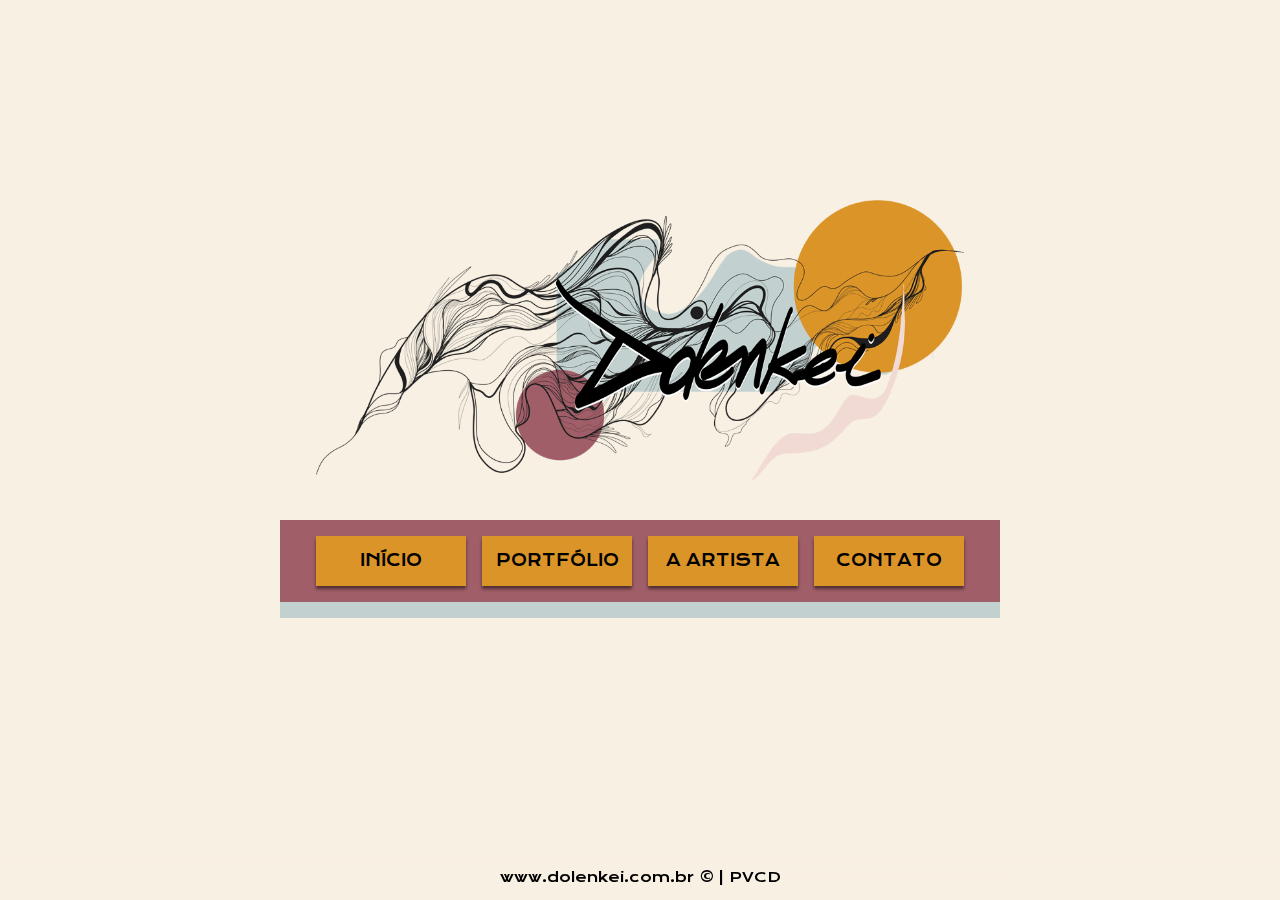
<file: index.html>
<!DOCTYPE html>
<html lang="pt-BR">
<head>
    <meta charset="UTF-8">
    <meta name="viewport" content="width=device-width, initial-scale=1.0">
    <title>Dolenkei</title>
    <link rel="stylesheet" href="./index.css">
    <link rel="icon" type="image/x-icon" href="./images/favicon.ico">
    <meta property="og:title" content="Dolenkei | www.dolenkei.com.br" />
    <meta property="og:description" content="Página da web e portfólio digital da artista Evellyn Dolenkei" />
    <meta property="og:image" content="https://dolenkei.vercel.app/images/meta.png" />
    <meta property="og:image:alt" content="Dolenkei - Arte abstrata colorida" />
    <meta name="description" content="Página web e portfólio digital da artista Evellyn Dolenkei.">
    <meta name="twitter:card" value="summary_large_image">
    <meta name="twitter:title" content="Dolenkei | www.dolenkei.com.br" />
    <meta name="twitter:description" content="Página web e portfólio digital da artista Evellyn Dolenkei." />
    <meta name="twitter:image" content="https://dolenkei.vercel.app/images/meta.png" />
</head>
<body>
    <div class="home">
        <a href="./index.html" title="Ir para a página inicial"><img class="mainImage" src="./images/cover.png"></a>
        <nav class="menu">
            <ul id="menuPages">
                <li><a href="./index.html" title="Página de início">Início</a></li>
                <li><a href="./portfolio.html" title="Página de portfólio">Portfólio</a></li>
                <li><a href="./artista.html" title="Página de perfil da artista">A Artista</a></li>
                <li><a href="./contato.html" title="Página de contato">Contato</a></li>
            </ul>
        </nav>
        <div class="menuEnd"></div>
    </div>
    <div class="errorWindow">
        <p>Essa página não pode ser visualizada nesse tamanho de tela.</p>
    </div>
    <footer>
        <div class="footer">
            <p class="credits"><a href="./index.html">www.dolenkei.com.br</a> &copy; | <a href="https://pvcd.com.br" title="Desenvolvido por PVCD - Clique para visitar o site" target="_blank">PVCD</a></p>
        </div>
    </footer>
</body>
</html>
</file>
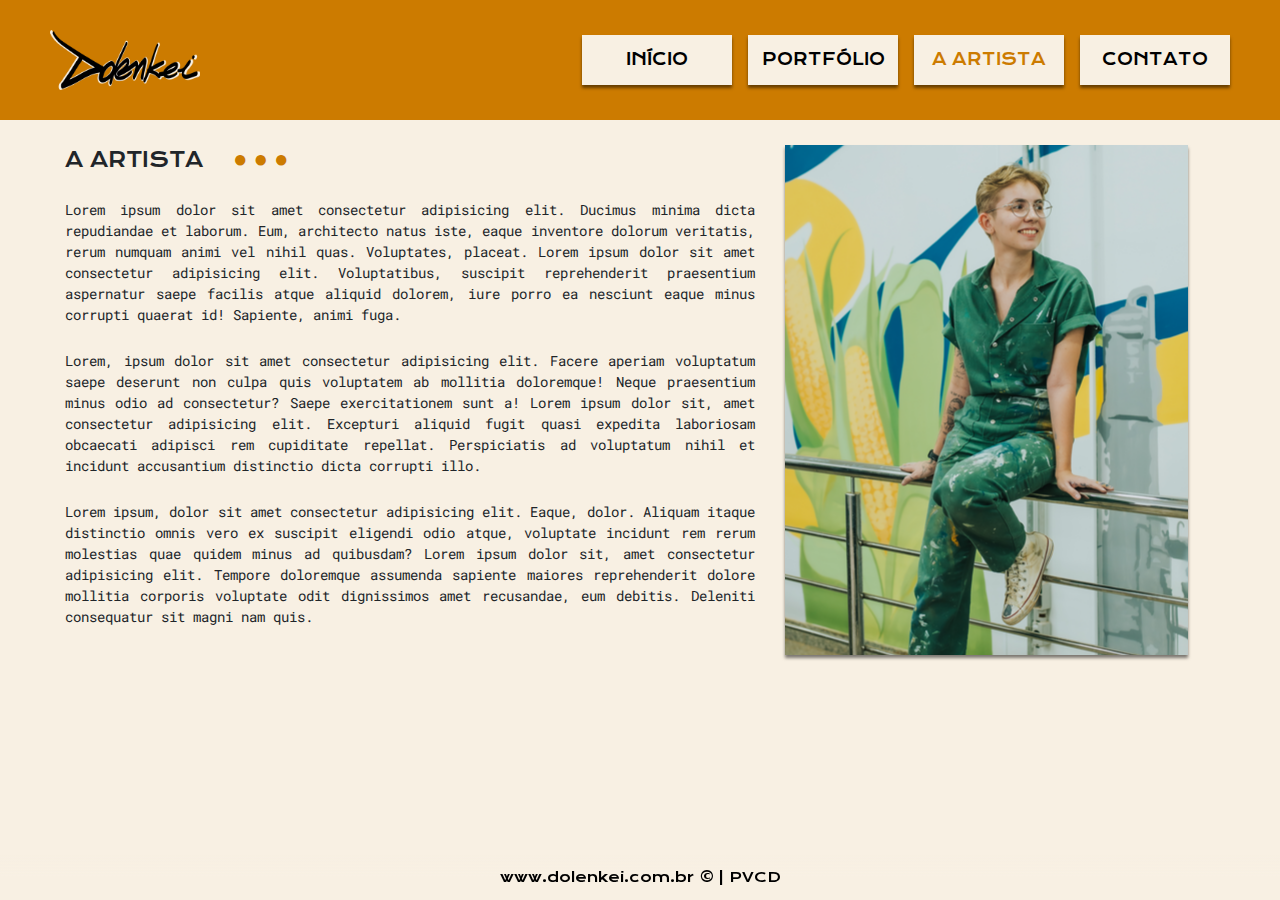
<file: artista.html>
<!DOCTYPE html>
<html lang="pt-BR">
<head>
    <meta charset="UTF-8">
    <meta name="viewport" content="width=device-width, initial-scale=1.0">
    <title>Dolenkei.com.br</title>
    <link rel="stylesheet" href="./artista.css">
    <link rel="icon" type="image/x-icon" href="./images/favicon.ico">
    <meta property="og:title" content="Dolenkei | www.dolenkei.com.br" />
    <meta property="og:description" content="Página da web e portfólio digital da artista Evellyn Dolenkei" />
    <meta property="og:image" content="https://dolenkei.vercel.app/images/meta.png" />
    <meta property="og:image:alt" content="Dolenkei - Arte abstrata colorida" />
    <meta name="description" content="Página web e portfólio digital da artista Evellyn Dolenkei.">
    <meta name="twitter:card" value="summary_large_image">
    <meta name="twitter:title" content="Dolenkei | www.dolenkei.com.br" />
    <meta name="twitter:description" content="Página web e portfólio digital da artista Evellyn Dolenkei." />
    <meta name="twitter:image" content="https://dolenkei.vercel.app/images/meta.png" />
</head>
<body>
    <header>
        <div class="header">
            <a href="./index.html" title="Ir para a página inicial"><img src="./images/logo.png"></a>
            <nav class="menu">
                <button id="menuButton">Menu</button>
                <ul id="menuPages">
                    <li><a href="./index.html" title="Página de início">Início</a></li>
                    <li><a href="./portfolio.html" title="Página de portfólio">Portfólio</a></li>
                    <li id="pageOpened"><a href="./artista.html" title="Página de perfil da artista">A Artista</a></li>
                    <li><a href="./contato.html" title="Página de contato">Contato</a></li>
                </ul>
            </nav>
        </div>
    </header>
    <main class="main">
        <div class="mainContent">
            <h1>A artista</h1>
            <p>Lorem ipsum dolor sit amet consectetur adipisicing elit. Ducimus minima dicta repudiandae et laborum. Eum, architecto natus iste, eaque inventore dolorum veritatis, rerum numquam animi vel nihil quas. Voluptates, placeat. Lorem ipsum dolor sit amet consectetur adipisicing elit. Voluptatibus, suscipit reprehenderit praesentium aspernatur saepe facilis atque aliquid dolorem, iure porro ea nesciunt eaque minus corrupti quaerat id! Sapiente, animi fuga.</p>
            <p>Lorem, ipsum dolor sit amet consectetur adipisicing elit. Facere aperiam voluptatum saepe deserunt non culpa quis voluptatem ab mollitia doloremque! Neque praesentium minus odio ad consectetur? Saepe exercitationem sunt a! Lorem ipsum dolor sit, amet consectetur adipisicing elit. Excepturi aliquid fugit quasi expedita laboriosam obcaecati adipisci rem cupiditate repellat. Perspiciatis ad voluptatum nihil et incidunt accusantium distinctio dicta corrupti illo.</p>
            <p>Lorem ipsum, dolor sit amet consectetur adipisicing elit. Eaque, dolor. Aliquam itaque distinctio omnis vero ex suscipit eligendi odio atque, voluptate incidunt rem rerum molestias quae quidem minus ad quibusdam? Lorem ipsum dolor sit, amet consectetur adipisicing elit. Tempore doloremque assumenda sapiente maiores reprehenderit dolore mollitia corporis voluptate odit dignissimos amet recusandae, eum debitis. Deleniti consequatur sit magni nam quis.</p>
            <div class="mainImageMobile"></div>
        </div>
        <div class="mainImage"></div>
        <div class="errorWindow">
            <p>Essa página não pode ser visualizada nesse tamanho de tela.</p>
        </div>
    </main>
    <footer>
        <div class="footer">
            <p class="credits"><a href="./index.html">www.dolenkei.com.br</a> &copy; | <a href="https://pvcd.com.br" title="Desenvolvido por PVCD - Clique para visitar o site" target="_blank">PVCD</a></p>
        </div>
    </footer>
    <script src="./js.js"></script>
</body>
</html>
</file>
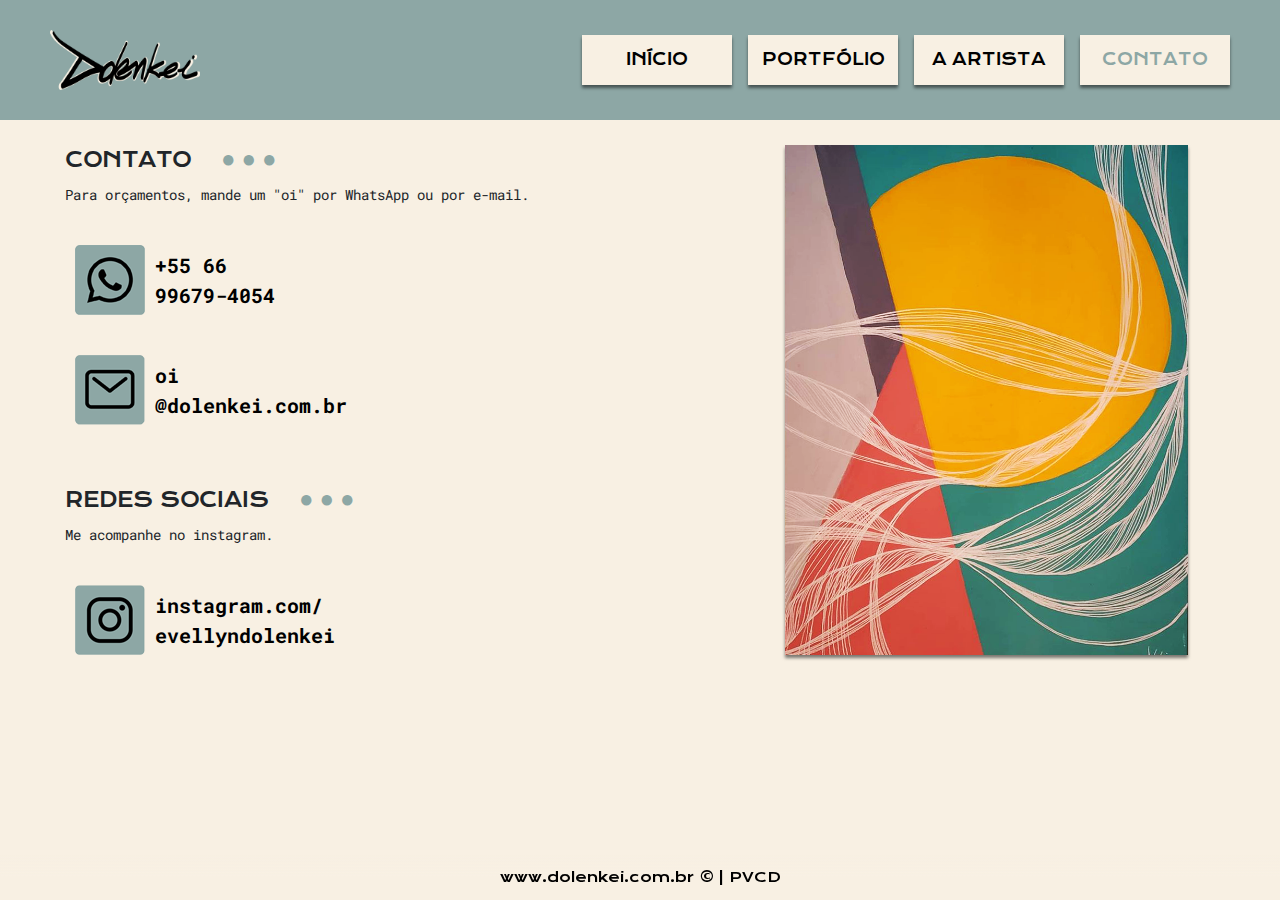
<file: contato.html>
<!DOCTYPE html>
<html lang="pt-BR">
<head>
    <meta charset="UTF-8">
    <meta name="viewport" content="width=device-width, initial-scale=1.0">
    <title>Dolenkei.com.br</title>
    <link rel="stylesheet" href="./contato.css">
    <link rel="icon" type="image/x-icon" href="./images/favicon.ico">
    <meta property="og:title" content="Dolenkei | www.dolenkei.com.br" />
    <meta property="og:description" content="Página da web e portfólio digital da artista Evellyn Dolenkei" />
    <meta property="og:image" content="https://dolenkei.vercel.app/images/meta.png" />
    <meta property="og:image:alt" content="Dolenkei - Arte abstrata colorida" />
    <meta name="description" content="Página web e portfólio digital da artista Evellyn Dolenkei.">
    <meta name="twitter:card" value="summary_large_image">
    <meta name="twitter:title" content="Dolenkei | www.dolenkei.com.br" />
    <meta name="twitter:description" content="Página web e portfólio digital da artista Evellyn Dolenkei." />
    <meta name="twitter:image" content="https://dolenkei.vercel.app/images/meta.png" />
</head>
<body>
    <header>
        <div class="header">
            <a href="./index.html" title="Ir para a página inicial"><img src="./images/logo.png"></a>
            <nav class="menu">
                <button id="menuButton">Menu</button>
                <ul id="menuPages">
                    <li><a href="./index.html" title="Página de início">Início</a></li>
                    <li><a href="./portfolio.html" title="Página de portfólio">Portfólio</a></li>
                    <li><a href="./artista.html" title="Página de perfil da artista">A Artista</a></li>
                    <li id="pageOpened"><a href="./contato.html" title="Página de contato">Contato</a></li>
                </ul>
            </nav>
        </div>
    </header>
    <main class="main">
        <div class="mainContent">
            <h1>Contato</h1>
            <p>Para orçamentos, mande um "oi" por WhatsApp ou por e-mail.</p>
            <span id="contactItem">
                <a href="https://api.whatsapp.com/send?phone=5566996794054&text=Ol%C3%A1%2C%20vim%20atrav%C3%A9s%20do%20seu%20site!%20%F0%9F%98%8A" target="_blank" title="Clique para enviar uma mensagem via WhatsApp.">
                    <img src="./images/whatsapp-icon.png">
                    <p>+55 66<br>99679-4054</p>
                </a>
            </span>
            <span id="contactItem" class="contactMail">
                <a href="mailto:oi@dolenkei.com.br" title="Clique para me mandar um e-mail.">
                    <img src="./images/mail-icon.png">
                    <p>oi<br>@dolenkei.com.br</p>
                </a>
            </span>
            <h1>Redes Sociais</h1>
            <p>Me acompanhe no instagram.</p>
            <span id="contactItem">
                <a href="https://www.instagram.com/evellyndolenkei/" target="_blank" title="Clique para me seguir no instagram.">
                    <img src="./images/instagram-icon.png">
                    <p>instagram.com/<br>evellyndolenkei</p>
                </a>
            </span>
            <div class="mainImageMobile"></div>
        </div>
        <div class="mainImage"></div>
        <div class="errorWindow">
            <p>Essa página não pode ser visualizada nesse tamanho de tela.</p>
        </div>
    </main>
    <footer>
        <div class="footer">
            <p class="credits"><a href="./index.html">www.dolenkei.com.br</a> &copy; | <a href="https://pvcd.com.br" title="Desenvolvido por PVCD - Clique para visitar o site" target="_blank">PVCD</a></p>
        </div>
    </footer>
    <script src="./js.js"></script>
</body>
</html>
</file>
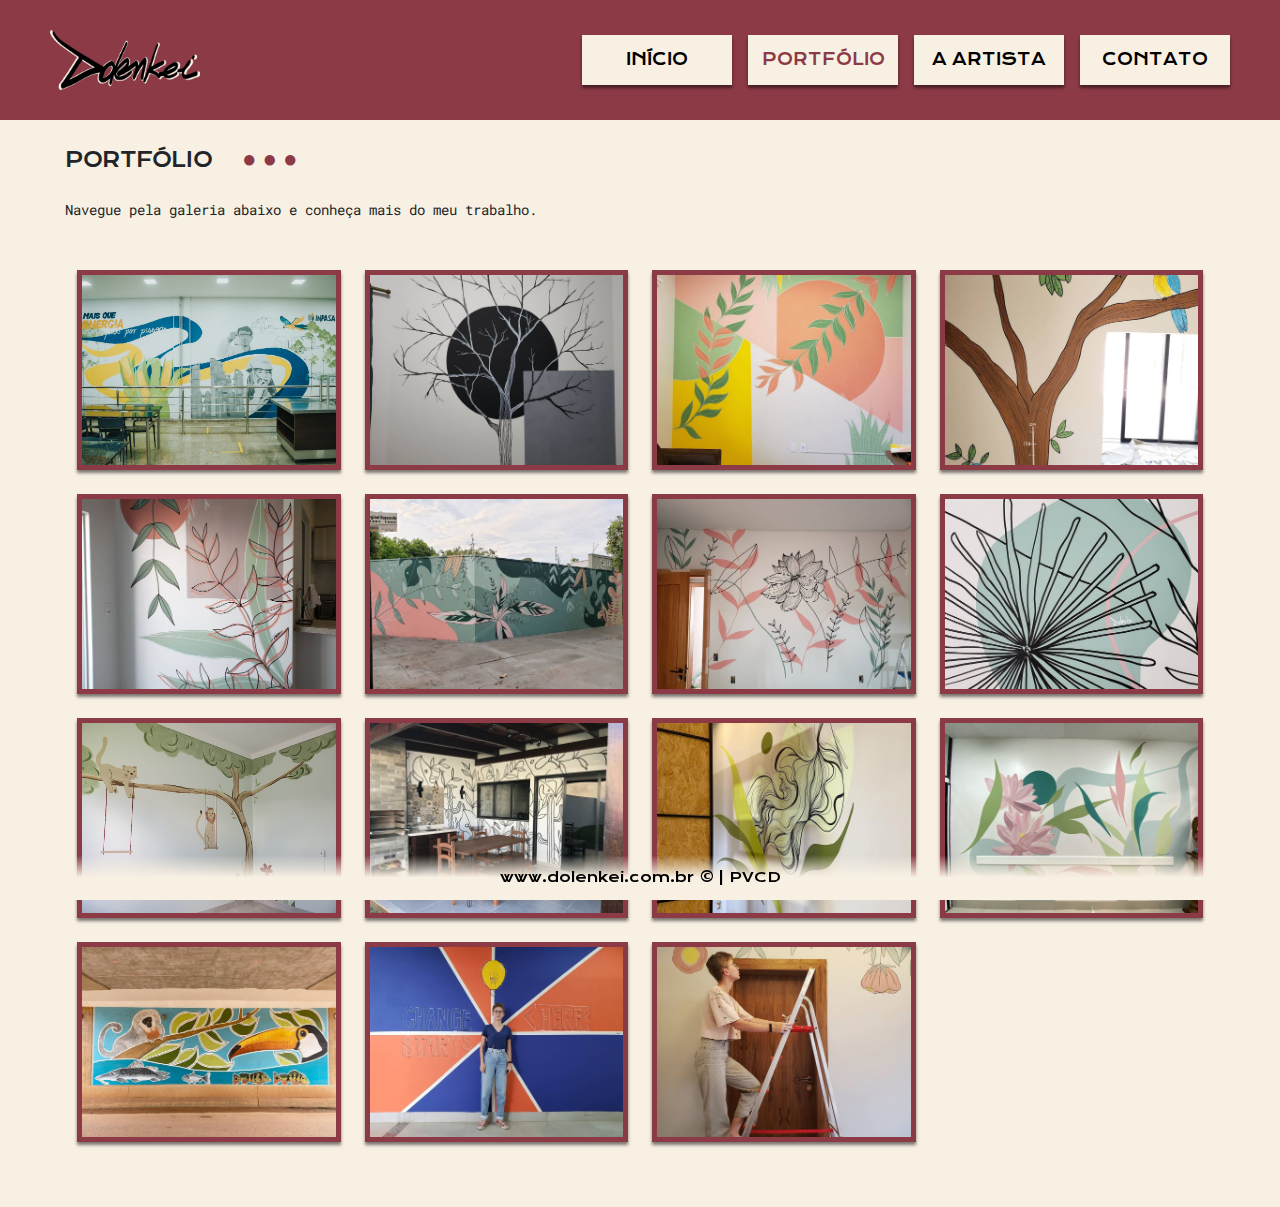
<file: portfolio.html>
<!DOCTYPE html>
<html lang="pt-BR">
<head>
    <meta charset="UTF-8">
    <meta name="viewport" content="width=device-width, initial-scale=1.0">
    <title>Dolenkei.com.br</title>
    <link href="https://cdn.jsdelivr.net/npm/bootstrap@5.3.2/dist/css/bootstrap.min.css" rel="stylesheet" integrity="sha384-T3c6CoIi6uLrA9TneNEoa7RxnatzjcDSCmG1MXxSR1GAsXEV/Dwwykc2MPK8M2HN" crossorigin="anonymous">
    <link rel="stylesheet" href="./portfolio.css">
    <link rel="icon" type="image/x-icon" href="./images/favicon.ico">
    <meta property="og:title" content="Dolenkei | www.dolenkei.com.br" />
    <meta property="og:description" content="Página da web e portfólio digital da artista Evellyn Dolenkei" />
    <meta property="og:image" content="https://dolenkei.vercel.app/images/meta.png" />
    <meta property="og:image:alt" content="Dolenkei - Arte abstrata colorida" />
    <meta name="description" content="Página web e portfólio digital da artista Evellyn Dolenkei.">
    <meta name="twitter:card" value="summary_large_image">
    <meta name="twitter:title" content="Dolenkei | www.dolenkei.com.br" />
    <meta name="twitter:description" content="Página web e portfólio digital da artista Evellyn Dolenkei." />
    <meta name="twitter:image" content="https://dolenkei.vercel.app/images/meta.png" />
</head>
<body>
    <header>
        <div class="header">
            <a href="./index.html" title="Ir para a página inicial"><img src="./images/logo.png"></a>
            <nav class="menu">
                <button id="menuButton">Menu</button>
                <ul id="menuPages">
                    <li><a href="./index.html" title="Página de início">Início</a></li>
                    <li id="pageOpened"><a href="./portfolio.html" title="Página de portfólio">Portfólio</a></li>
                    <li><a href="./artista.html" title="Página de perfil da artista">A Artista</a></li>
                    <li><a href="./contato.html" title="Página de contato">Contato</a></li>
                </ul>
            </nav>
        </div>
    </header>
    <main class="main">
        <div class="mainContent">
            <h1>Portfólio</h1>
            <p>Navegue pela galeria abaixo e conheça mais do meu trabalho.</p>
            

            <!-- Gallery Start -->
            <section class="gallery">
              <div class="container-fluid">
                <div class="row gy-4 gx-4 row-cols-1 row-cols-sm-2 row-cols-md-3 row-cols-lg-4">
                  <div class="col">
                    <a href="#modal01" data-bs-toggle="modal" data-bs-target="#modal01" title="Clique para visualizar em tela cheia"><img src="./portfolio/150.jpg" class="galleryItem"></a>
                  </div>
                  <div class="col">
                    <a href="#modal02" data-bs-toggle="modal" data-bs-target="#modal02" title="Clique para visualizar em tela cheia"><img src="./portfolio/20.jpg" class="galleryItem"></a>
                  </div>
                  <div class="col">
                    <a href="#modal03" data-bs-toggle="modal" data-bs-target="#modal03" title="Clique para visualizar em tela cheia"><img src="./portfolio/21.jpg" class="galleryItem"></a>
                  </div>
                  <div class="col">
                    <a href="#modal04" data-bs-toggle="modal" data-bs-target="#modal04" title="Clique para visualizar em tela cheia"><img src="./portfolio/22.jpg" class="galleryItem"></a>
                  </div>
                  <div class="col">
                    <a href="#modal05" data-bs-toggle="modal" data-bs-target="#modal05" title="Clique para visualizar em tela cheia"><img src="./portfolio/23.jpg" class="galleryItem"></a>
                  </div>
                  <div class="col">
                    <a href="#modal06" data-bs-toggle="modal" data-bs-target="#modal06" title="Clique para visualizar em tela cheia"><img src="./portfolio/24.jpg" class="galleryItem"></a>
                  </div>
                  <div class="col">
                    <a href="#modal07" data-bs-toggle="modal" data-bs-target="#modal07" title="Clique para visualizar em tela cheia"><img src="./portfolio/25.jpg" class="galleryItem"></a>
                  </div>
                  <div class="col">
                    <a href="#modal08" data-bs-toggle="modal" data-bs-target="#modal08" title="Clique para visualizar em tela cheia"><img src="./portfolio/26.jpg" class="galleryItem"></a>
                  </div>
                  <div class="col">
                    <a href="#modal09" data-bs-toggle="modal" data-bs-target="#modal09" title="Clique para visualizar em tela cheia"><img src="./portfolio/27.jpg" class="galleryItem"></a>
                  </div>
                  <div class="col">
                    <a href="#modal10" data-bs-toggle="modal" data-bs-target="#modal10" title="Clique para visualizar em tela cheia"><img src="./portfolio/28.jpg" class="galleryItem"></a>
                  </div>
                  <div class="col">
                    <a href="#modal11" data-bs-toggle="modal" data-bs-target="#modal11" title="Clique para visualizar em tela cheia"><img src="./portfolio/29.jpg" class="galleryItem"></a>
                  </div>
                  <div class="col">
                    <a href="#modal12" data-bs-toggle="modal" data-bs-target="#modal12" title="Clique para visualizar em tela cheia"><img src="./portfolio/30.jpg" class="galleryItem"></a>
                  </div>
                  <div class="col">
                    <a href="#modal13" data-bs-toggle="modal" data-bs-target="#modal13" title="Clique para visualizar em tela cheia"><img src="./portfolio/31.jpg" class="galleryItem"></a>
                  </div>
                  <div class="col">
                    <a href="#modal14" data-bs-toggle="modal" data-bs-target="#modal14" title="Clique para visualizar em tela cheia"><img src="./portfolio/32.jpg" class="galleryItem"></a>
                  </div>
                  <div class="col">
                    <a href="#modal15" data-bs-toggle="modal" data-bs-target="#modal15" title="Clique para visualizar em tela cheia"><img src="./portfolio/33.jpg" class="galleryItem"></a>
                  </div>
                </div>
              </div>
            </section>
            <!-- Gallery End-->

            <!-- Gallery Modals Start -->
            <div class="modal fade" id="modal01" data-bs-keyboard="false" tabindex="-1" aria-labelledby="staticBackdropLabel" aria-hidden="true">
              <div class="modal-dialog modal-xl">
                <div class="modal-content">
                  <div class="modal-header">
                    <h2 class="modal-title fs-5" id="staticBackdropLabel">Título da arte</h2>
                    <button type="button" class="btn-close" data-bs-dismiss="modal" aria-label="Close"></button>
                  </div>
                  <div class="modal-body">
                    <div id="carousel01" class="carousel slide" data-bs-ride="carousel" data-bs-interval="3000">
                      <div class="carousel-inner">
                        <div class="carousel-item active">
                          <img src="./portfolio/151.jpg" class="d-block w-100">
                          <div class="carousel-caption">
                            <p>Texto descritivo da arte - Cada imagem pode ter a própria descrição ou também pode deixar sem nenhuma.</p>
                          </div>
                        </div>
                        <div class="carousel-item">
                          <img src="./portfolio/152.jpg" class="d-block w-100">
                          <div class="carousel-caption">
                            <p>Texto descritivo da arte - Cada imagem pode ter a própria descrição ou também pode deixar sem nenhuma.</p>
                          </div>
                        </div>
                        <div class="carousel-item">
                          <img src="./portfolio/153.jpg" class="d-block w-100">
                          <div class="carousel-caption">
                            <p>Texto descritivo da arte - Cada imagem pode ter a própria descrição ou também pode deixar sem nenhuma.</p>
                          </div>
                        </div>
                      </div>
                      <button class="carousel-control-prev" type="button" data-bs-target="#carousel01" data-bs-slide="prev">
                        <span class="carousel-control-prev-icon" aria-hidden="true"></span>
                        <span class="visually-hidden">Previous</span>
                      </button>
                      <button class="carousel-control-next" type="button" data-bs-target="#carousel01" data-bs-slide="next">
                        <span class="carousel-control-next-icon" aria-hidden="true"></span>
                        <span class="visually-hidden">Next</span>
                      </button>
                    </div>
                  </div>
                </div>
              </div>
            </div>

            <div class="modal fade" id="modal02" data-bs-keyboard="false" tabindex="-1" aria-labelledby="staticBackdropLabel" aria-hidden="true">
              <div class="modal-dialog modal-xl">
                <div class="modal-content">
                  <div class="modal-header">
                    <h2 class="modal-title fs-5" id="staticBackdropLabel">Título da arte</h2>
                    <button type="button" class="btn-close" data-bs-dismiss="modal" aria-label="Close"></button>
                  </div>
                  <div class="modal-body">
                    <div id="carousel02" class="carousel slide" data-bs-ride="carousel" data-bs-interval="3000">
                      <div class="carousel-inner">
                        <div class="carousel-item active">
                          <img src="./portfolio/104.jpg" class="d-block w-100">
                          <div class="carousel-caption">
                            <p>Texto descritivo da arte - Cada imagem pode ter a própria descrição ou também pode deixar sem nenhuma.</p>
                          </div>
                        </div>
                        <div class="carousel-item">
                          <img src="./portfolio/105.jpg" class="d-block w-100">
                          <div class="carousel-caption">
                            <p>Texto descritivo da arte - Cada imagem pode ter a própria descrição ou também pode deixar sem nenhuma.</p>
                          </div>
                        </div>
                        <div class="carousel-item">
                          <img src="./portfolio/106.jpg" class="d-block w-100">
                          <div class="carousel-caption">
                            <p>Texto descritivo da arte - Cada imagem pode ter a própria descrição ou também pode deixar sem nenhuma.</p>
                          </div>
                        </div>
                      </div>
                      <button class="carousel-control-prev" type="button" data-bs-target="#carousel02" data-bs-slide="prev">
                        <span class="carousel-control-prev-icon" aria-hidden="true"></span>
                        <span class="visually-hidden">Previous</span>
                      </button>
                      <button class="carousel-control-next" type="button" data-bs-target="#carousel02" data-bs-slide="next">
                        <span class="carousel-control-next-icon" aria-hidden="true"></span>
                        <span class="visually-hidden">Next</span>
                      </button>
                    </div>
                  </div>
                </div>
              </div>
            </div>

            <div class="modal fade" id="modal03" data-bs-keyboard="false" tabindex="-1" aria-labelledby="staticBackdropLabel" aria-hidden="true">
              <div class="modal-dialog modal-xl">
                <div class="modal-content">
                  <div class="modal-header">
                    <h2 class="modal-title fs-5" id="staticBackdropLabel">Título da arte</h2>
                    <button type="button" class="btn-close" data-bs-dismiss="modal" aria-label="Close"></button>
                  </div>
                  <div class="modal-body">
                    <div id="carousel03" class="carousel slide" data-bs-ride="carousel" data-bs-interval="3000">
                      <div class="carousel-inner">
                        <div class="carousel-item active">
                          <img src="./portfolio/107.jpg" class="d-block w-100">
                          <div class="carousel-caption">
                            <p>Texto descritivo da arte - Cada imagem pode ter a própria descrição ou também pode deixar sem nenhuma.</p>
                          </div>
                        </div>
                        <div class="carousel-item">
                          <img src="./portfolio/108.jpg" class="d-block w-100">
                          <div class="carousel-caption">
                            <p>Texto descritivo da arte - Cada imagem pode ter a própria descrição ou também pode deixar sem nenhuma.</p>
                          </div>
                        </div>
                        <div class="carousel-item">
                          <img src="./portfolio/109.jpg" class="d-block w-100">
                          <div class="carousel-caption">
                            <p>Texto descritivo da arte - Cada imagem pode ter a própria descrição ou também pode deixar sem nenhuma.</p>
                          </div>
                        </div>
                      </div>
                      <button class="carousel-control-prev" type="button" data-bs-target="#carousel03" data-bs-slide="prev">
                        <span class="carousel-control-prev-icon" aria-hidden="true"></span>
                        <span class="visually-hidden">Previous</span>
                      </button>
                      <button class="carousel-control-next" type="button" data-bs-target="#carousel03" data-bs-slide="next">
                        <span class="carousel-control-next-icon" aria-hidden="true"></span>
                        <span class="visually-hidden">Next</span>
                      </button>
                    </div>
                  </div>
                </div>
              </div>
            </div>

            <div class="modal fade" id="modal04" data-bs-keyboard="false" tabindex="-1" aria-labelledby="staticBackdropLabel" aria-hidden="true">
              <div class="modal-dialog modal-xl">
                <div class="modal-content">
                  <div class="modal-header">
                    <h2 class="modal-title fs-5" id="staticBackdropLabel">Título da arte</h2>
                    <button type="button" class="btn-close" data-bs-dismiss="modal" aria-label="Close"></button>
                  </div>
                  <div class="modal-body">
                    <div id="carousel04" class="carousel slide" data-bs-ride="carousel" data-bs-interval="3000">
                      <div class="carousel-inner">
                        <div class="carousel-item active">
                          <img src="./portfolio/110.jpg" class="d-block w-100">
                          <div class="carousel-caption">
                            <p>Texto descritivo da arte - Cada imagem pode ter a própria descrição ou também pode deixar sem nenhuma.</p>
                          </div>
                        </div>
                        <div class="carousel-item">
                          <img src="./portfolio/111.jpg" class="d-block w-100">
                          <div class="carousel-caption">
                            <p>Texto descritivo da arte - Cada imagem pode ter a própria descrição ou também pode deixar sem nenhuma.</p>
                          </div>
                        </div>
                        <div class="carousel-item">
                          <img src="./portfolio/112.jpg" class="d-block w-100">
                          <div class="carousel-caption">
                            <p>Texto descritivo da arte - Cada imagem pode ter a própria descrição ou também pode deixar sem nenhuma.</p>
                          </div>
                        </div>
                      </div>
                      <button class="carousel-control-prev" type="button" data-bs-target="#carousel04" data-bs-slide="prev">
                        <span class="carousel-control-prev-icon" aria-hidden="true"></span>
                        <span class="visually-hidden">Previous</span>
                      </button>
                      <button class="carousel-control-next" type="button" data-bs-target="#carousel04" data-bs-slide="next">
                        <span class="carousel-control-next-icon" aria-hidden="true"></span>
                        <span class="visually-hidden">Next</span>
                      </button>
                    </div>
                  </div>
                </div>
              </div>
            </div>

            <div class="modal fade" id="modal05" data-bs-keyboard="false" tabindex="-1" aria-labelledby="staticBackdropLabel" aria-hidden="true">
              <div class="modal-dialog modal-xl">
                <div class="modal-content">
                  <div class="modal-header">
                    <h2 class="modal-title fs-5" id="staticBackdropLabel">Título da arte</h2>
                    <button type="button" class="btn-close" data-bs-dismiss="modal" aria-label="Close"></button>
                  </div>
                  <div class="modal-body">
                    <div id="carousel05" class="carousel slide" data-bs-ride="carousel" data-bs-interval="3000">
                      <div class="carousel-inner">
                        <div class="carousel-item active">
                          <img src="./portfolio/113.jpg" class="d-block w-100">
                          <div class="carousel-caption">
                            <p>Texto descritivo da arte - Cada imagem pode ter a própria descrição ou também pode deixar sem nenhuma.</p>
                          </div>
                        </div>
                        <div class="carousel-item">
                          <img src="./portfolio/114.jpg" class="d-block w-100">
                          <div class="carousel-caption">
                            <p>Texto descritivo da arte - Cada imagem pode ter a própria descrição ou também pode deixar sem nenhuma.</p>
                          </div>
                        </div>
                        <div class="carousel-item">
                          <img src="./portfolio/115.jpg" class="d-block w-100">
                          <div class="carousel-caption">
                            <p>Texto descritivo da arte - Cada imagem pode ter a própria descrição ou também pode deixar sem nenhuma.</p>
                          </div>
                        </div>
                      </div>
                      <button class="carousel-control-prev" type="button" data-bs-target="#carousel05" data-bs-slide="prev">
                        <span class="carousel-control-prev-icon" aria-hidden="true"></span>
                        <span class="visually-hidden">Previous</span>
                      </button>
                      <button class="carousel-control-next" type="button" data-bs-target="#carousel05" data-bs-slide="next">
                        <span class="carousel-control-next-icon" aria-hidden="true"></span>
                        <span class="visually-hidden">Next</span>
                      </button>
                    </div>
                  </div>
                </div>
              </div>
            </div>

            <div class="modal fade" id="modal06" data-bs-keyboard="false" tabindex="-1" aria-labelledby="staticBackdropLabel" aria-hidden="true">
              <div class="modal-dialog modal-xl">
                <div class="modal-content">
                  <div class="modal-header">
                    <h2 class="modal-title fs-5" id="staticBackdropLabel">Título da arte</h2>
                    <button type="button" class="btn-close" data-bs-dismiss="modal" aria-label="Close"></button>
                  </div>
                  <div class="modal-body">
                    <div id="carousel06" class="carousel slide" data-bs-ride="carousel" data-bs-interval="3000">
                      <div class="carousel-inner">
                        <div class="carousel-item active">
                          <img src="./portfolio/116.jpg" class="d-block w-100">
                          <div class="carousel-caption">
                            <p>Texto descritivo da arte - Cada imagem pode ter a própria descrição ou também pode deixar sem nenhuma.</p>
                          </div>
                        </div>
                        <div class="carousel-item">
                          <img src="./portfolio/117.jpg" class="d-block w-100">
                          <div class="carousel-caption">
                            <p>Texto descritivo da arte - Cada imagem pode ter a própria descrição ou também pode deixar sem nenhuma.</p>
                          </div>
                        </div>
                        <div class="carousel-item">
                          <img src="./portfolio/118.jpg" class="d-block w-100">
                          <div class="carousel-caption">
                            <p>Texto descritivo da arte - Cada imagem pode ter a própria descrição ou também pode deixar sem nenhuma.</p>
                          </div>
                        </div>
                      </div>
                      <button class="carousel-control-prev" type="button" data-bs-target="#carousel06" data-bs-slide="prev">
                        <span class="carousel-control-prev-icon" aria-hidden="true"></span>
                        <span class="visually-hidden">Previous</span>
                      </button>
                      <button class="carousel-control-next" type="button" data-bs-target="#carousel06" data-bs-slide="next">
                        <span class="carousel-control-next-icon" aria-hidden="true"></span>
                        <span class="visually-hidden">Next</span>
                      </button>
                    </div>
                  </div>
                </div>
              </div>
            </div>

            <div class="modal fade" id="modal07" data-bs-keyboard="false" tabindex="-1" aria-labelledby="staticBackdropLabel" aria-hidden="true">
              <div class="modal-dialog modal-xl">
                <div class="modal-content">
                  <div class="modal-header">
                    <h2 class="modal-title fs-5" id="staticBackdropLabel">Título da arte</h2>
                    <button type="button" class="btn-close" data-bs-dismiss="modal" aria-label="Close"></button>
                  </div>
                  <div class="modal-body">
                    <div id="carousel07" class="carousel slide" data-bs-ride="carousel" data-bs-interval="3000">
                      <div class="carousel-inner">
                        <div class="carousel-item active">
                          <img src="./portfolio/119.jpg" class="d-block w-100">
                          <div class="carousel-caption">
                            <p>Texto descritivo da arte - Cada imagem pode ter a própria descrição ou também pode deixar sem nenhuma.</p>
                          </div>
                        </div>
                        <div class="carousel-item">
                          <img src="./portfolio/120.jpg" class="d-block w-100">
                          <div class="carousel-caption">
                            <p>Texto descritivo da arte - Cada imagem pode ter a própria descrição ou também pode deixar sem nenhuma.</p>
                          </div>
                        </div>
                        <div class="carousel-item">
                          <img src="./portfolio/121.jpg" class="d-block w-100">
                          <div class="carousel-caption">
                            <p>Texto descritivo da arte - Cada imagem pode ter a própria descrição ou também pode deixar sem nenhuma.</p>
                          </div>
                        </div>
                      </div>
                      <button class="carousel-control-prev" type="button" data-bs-target="#carousel07" data-bs-slide="prev">
                        <span class="carousel-control-prev-icon" aria-hidden="true"></span>
                        <span class="visually-hidden">Previous</span>
                      </button>
                      <button class="carousel-control-next" type="button" data-bs-target="#carousel07" data-bs-slide="next">
                        <span class="carousel-control-next-icon" aria-hidden="true"></span>
                        <span class="visually-hidden">Next</span>
                      </button>
                    </div>
                  </div>
                </div>
              </div>
            </div>

            <div class="modal fade" id="modal08" data-bs-keyboard="false" tabindex="-1" aria-labelledby="staticBackdropLabel" aria-hidden="true">
              <div class="modal-dialog modal-xl">
                <div class="modal-content">
                  <div class="modal-header">
                    <h2 class="modal-title fs-5" id="staticBackdropLabel">Título da arte</h2>
                    <button type="button" class="btn-close" data-bs-dismiss="modal" aria-label="Close"></button>
                  </div>
                  <div class="modal-body">
                    <div id="carousel08" class="carousel slide" data-bs-ride="carousel" data-bs-interval="3000">
                      <div class="carousel-inner">
                        <div class="carousel-item active">
                          <img src="./portfolio/122.jpg" class="d-block w-100">
                          <div class="carousel-caption">
                            <p>Texto descritivo da arte - Cada imagem pode ter a própria descrição ou também pode deixar sem nenhuma.</p>
                          </div>
                        </div>
                        <div class="carousel-item">
                          <img src="./portfolio/123.jpg" class="d-block w-100">
                          <div class="carousel-caption">
                            <p>Texto descritivo da arte - Cada imagem pode ter a própria descrição ou também pode deixar sem nenhuma.</p>
                          </div>
                        </div>
                        <div class="carousel-item">
                          <img src="./portfolio/124.jpg" class="d-block w-100">
                          <div class="carousel-caption">
                            <p>Texto descritivo da arte - Cada imagem pode ter a própria descrição ou também pode deixar sem nenhuma.</p>
                          </div>
                        </div>
                      </div>
                      <button class="carousel-control-prev" type="button" data-bs-target="#carousel08" data-bs-slide="prev">
                        <span class="carousel-control-prev-icon" aria-hidden="true"></span>
                        <span class="visually-hidden">Previous</span>
                      </button>
                      <button class="carousel-control-next" type="button" data-bs-target="#carousel08" data-bs-slide="next">
                        <span class="carousel-control-next-icon" aria-hidden="true"></span>
                        <span class="visually-hidden">Next</span>
                      </button>
                    </div>
                  </div>
                </div>
              </div>
            </div>

            <div class="modal fade" id="modal09" data-bs-keyboard="false" tabindex="-1" aria-labelledby="staticBackdropLabel" aria-hidden="true">
              <div class="modal-dialog modal-xl">
                <div class="modal-content">
                  <div class="modal-header">
                    <h2 class="modal-title fs-5" id="staticBackdropLabel">Título da arte</h2>
                    <button type="button" class="btn-close" data-bs-dismiss="modal" aria-label="Close"></button>
                  </div>
                  <div class="modal-body">
                    <div id="carousel09" class="carousel slide" data-bs-ride="carousel" data-bs-interval="3000">
                      <div class="carousel-inner">
                        <div class="carousel-item active">
                          <img src="./portfolio/125.jpg" class="d-block w-100">
                          <div class="carousel-caption">
                            <p>Texto descritivo da arte - Cada imagem pode ter a própria descrição ou também pode deixar sem nenhuma.</p>
                          </div>
                        </div>
                        <div class="carousel-item">
                          <img src="./portfolio/126.jpg" class="d-block w-100">
                          <div class="carousel-caption">
                            <p>Texto descritivo da arte - Cada imagem pode ter a própria descrição ou também pode deixar sem nenhuma.</p>
                          </div>
                        </div>
                        <div class="carousel-item">
                          <img src="./portfolio/127.jpg" class="d-block w-100">
                          <div class="carousel-caption">
                            <p>Texto descritivo da arte - Cada imagem pode ter a própria descrição ou também pode deixar sem nenhuma.</p>
                          </div>
                        </div>
                      </div>
                      <button class="carousel-control-prev" type="button" data-bs-target="#carousel09" data-bs-slide="prev">
                        <span class="carousel-control-prev-icon" aria-hidden="true"></span>
                        <span class="visually-hidden">Previous</span>
                      </button>
                      <button class="carousel-control-next" type="button" data-bs-target="#carousel09" data-bs-slide="next">
                        <span class="carousel-control-next-icon" aria-hidden="true"></span>
                        <span class="visually-hidden">Next</span>
                      </button>
                    </div>
                  </div>
                </div>
              </div>
            </div>

            <div class="modal fade" id="modal10" data-bs-keyboard="false" tabindex="-1" aria-labelledby="staticBackdropLabel" aria-hidden="true">
              <div class="modal-dialog modal-xl">
                <div class="modal-content">
                  <div class="modal-header">
                    <h2 class="modal-title fs-5" id="staticBackdropLabel">Título da arte</h2>
                    <button type="button" class="btn-close" data-bs-dismiss="modal" aria-label="Close"></button>
                  </div>
                  <div class="modal-body">
                    <div id="carousel10" class="carousel slide" data-bs-ride="carousel" data-bs-interval="3000">
                      <div class="carousel-inner">
                        <div class="carousel-item active">
                          <img src="./portfolio/128.jpg" class="d-block w-100">
                          <div class="carousel-caption">
                            <p>Texto descritivo da arte - Cada imagem pode ter a própria descrição ou também pode deixar sem nenhuma.</p>
                          </div>
                        </div>
                        <div class="carousel-item">
                          <img src="./portfolio/129.jpg" class="d-block w-100">
                          <div class="carousel-caption">
                            <p>Texto descritivo da arte - Cada imagem pode ter a própria descrição ou também pode deixar sem nenhuma.</p>
                          </div>
                        </div>
                        <div class="carousel-item">
                          <img src="./portfolio/130.jpg" class="d-block w-100">
                          <div class="carousel-caption">
                            <p>Texto descritivo da arte - Cada imagem pode ter a própria descrição ou também pode deixar sem nenhuma.</p>
                          </div>
                        </div>
                      </div>
                      <button class="carousel-control-prev" type="button" data-bs-target="#carousel10" data-bs-slide="prev">
                        <span class="carousel-control-prev-icon" aria-hidden="true"></span>
                        <span class="visually-hidden">Previous</span>
                      </button>
                      <button class="carousel-control-next" type="button" data-bs-target="#carousel10" data-bs-slide="next">
                        <span class="carousel-control-next-icon" aria-hidden="true"></span>
                        <span class="visually-hidden">Next</span>
                      </button>
                    </div>
                  </div>
                </div>
              </div>
            </div>

            <div class="modal fade" id="modal11" data-bs-keyboard="false" tabindex="-1" aria-labelledby="staticBackdropLabel" aria-hidden="true">
              <div class="modal-dialog modal-xl">
                <div class="modal-content">
                  <div class="modal-header">
                    <h2 class="modal-title fs-5" id="staticBackdropLabel">Título da arte</h2>
                    <button type="button" class="btn-close" data-bs-dismiss="modal" aria-label="Close"></button>
                  </div>
                  <div class="modal-body">
                    <div id="carousel11" class="carousel slide" data-bs-ride="carousel" data-bs-interval="3000">
                      <div class="carousel-inner">
                        <div class="carousel-item active">
                          <img src="./portfolio/131.jpg" class="d-block w-100">
                          <div class="carousel-caption">
                            <p>Texto descritivo da arte - Cada imagem pode ter a própria descrição ou também pode deixar sem nenhuma.</p>
                          </div>
                        </div>
                        <div class="carousel-item">
                          <img src="./portfolio/132.jpg" class="d-block w-100">
                          <div class="carousel-caption">
                            <p>Texto descritivo da arte - Cada imagem pode ter a própria descrição ou também pode deixar sem nenhuma.</p>
                          </div>
                        </div>
                        <div class="carousel-item">
                          <img src="./portfolio/133.jpg" class="d-block w-100">
                          <div class="carousel-caption">
                            <p>Texto descritivo da arte - Cada imagem pode ter a própria descrição ou também pode deixar sem nenhuma.</p>
                          </div>
                        </div>
                      </div>
                      <button class="carousel-control-prev" type="button" data-bs-target="#carousel11" data-bs-slide="prev">
                        <span class="carousel-control-prev-icon" aria-hidden="true"></span>
                        <span class="visually-hidden">Previous</span>
                      </button>
                      <button class="carousel-control-next" type="button" data-bs-target="#carousel11" data-bs-slide="next">
                        <span class="carousel-control-next-icon" aria-hidden="true"></span>
                        <span class="visually-hidden">Next</span>
                      </button>
                    </div>
                  </div>
                </div>
              </div>
            </div>

            <div class="modal fade" id="modal12" data-bs-keyboard="false" tabindex="-1" aria-labelledby="staticBackdropLabel" aria-hidden="true">
              <div class="modal-dialog modal-xl">
                <div class="modal-content">
                  <div class="modal-header">
                    <h2 class="modal-title fs-5" id="staticBackdropLabel">Título da arte</h2>
                    <button type="button" class="btn-close" data-bs-dismiss="modal" aria-label="Close"></button>
                  </div>
                  <div class="modal-body">
                    <div id="carousel12" class="carousel slide" data-bs-ride="carousel" data-bs-interval="3000">
                      <div class="carousel-inner">
                        <div class="carousel-item active">
                          <img src="./portfolio/134.jpg" class="d-block w-100">
                          <div class="carousel-caption">
                            <p>Texto descritivo da arte - Cada imagem pode ter a própria descrição ou também pode deixar sem nenhuma.</p>
                          </div>
                        </div>
                        <div class="carousel-item">
                          <img src="./portfolio/135.jpg" class="d-block w-100">
                          <div class="carousel-caption">
                            <p>Texto descritivo da arte - Cada imagem pode ter a própria descrição ou também pode deixar sem nenhuma.</p>
                          </div>
                        </div>
                        <div class="carousel-item">
                          <img src="./portfolio/136.jpg" class="d-block w-100">
                          <div class="carousel-caption">
                            <p>Texto descritivo da arte - Cada imagem pode ter a própria descrição ou também pode deixar sem nenhuma.</p>
                          </div>
                        </div>
                      </div>
                      <button class="carousel-control-prev" type="button" data-bs-target="#carousel12" data-bs-slide="prev">
                        <span class="carousel-control-prev-icon" aria-hidden="true"></span>
                        <span class="visually-hidden">Previous</span>
                      </button>
                      <button class="carousel-control-next" type="button" data-bs-target="#carousel12" data-bs-slide="next">
                        <span class="carousel-control-next-icon" aria-hidden="true"></span>
                        <span class="visually-hidden">Next</span>
                      </button>
                    </div>
                  </div>
                </div>
              </div>
            </div>

            <div class="modal fade" id="modal13" data-bs-keyboard="false" tabindex="-1" aria-labelledby="staticBackdropLabel" aria-hidden="true">
              <div class="modal-dialog modal-xl">
                <div class="modal-content">
                  <div class="modal-header">
                    <h2 class="modal-title fs-5" id="staticBackdropLabel">Título da arte</h2>
                    <button type="button" class="btn-close" data-bs-dismiss="modal" aria-label="Close"></button>
                  </div>
                  <div class="modal-body">
                    <div id="carousel13" class="carousel slide" data-bs-ride="carousel" data-bs-interval="3000">
                      <div class="carousel-inner">
                        <div class="carousel-item active">
                          <img src="./portfolio/137.jpg" class="d-block w-100">
                          <div class="carousel-caption">
                            <p>Texto descritivo da arte - Cada imagem pode ter a própria descrição ou também pode deixar sem nenhuma.</p>
                          </div>
                        </div>
                        <div class="carousel-item">
                          <img src="./portfolio/138.jpg" class="d-block w-100">
                          <div class="carousel-caption">
                            <p>Texto descritivo da arte - Cada imagem pode ter a própria descrição ou também pode deixar sem nenhuma.</p>
                          </div>
                        </div>
                        <div class="carousel-item">
                          <img src="./portfolio/139.jpg" class="d-block w-100">
                          <div class="carousel-caption">
                            <p>Texto descritivo da arte - Cada imagem pode ter a própria descrição ou também pode deixar sem nenhuma.</p>
                          </div>
                        </div>
                      </div>
                      <button class="carousel-control-prev" type="button" data-bs-target="#carousel13" data-bs-slide="prev">
                        <span class="carousel-control-prev-icon" aria-hidden="true"></span>
                        <span class="visually-hidden">Previous</span>
                      </button>
                      <button class="carousel-control-next" type="button" data-bs-target="#carousel13" data-bs-slide="next">
                        <span class="carousel-control-next-icon" aria-hidden="true"></span>
                        <span class="visually-hidden">Next</span>
                      </button>
                    </div>
                  </div>
                </div>
              </div>
            </div>

            <div class="modal fade" id="modal14" data-bs-keyboard="false" tabindex="-1" aria-labelledby="staticBackdropLabel" aria-hidden="true">
              <div class="modal-dialog modal-xl">
                <div class="modal-content">
                  <div class="modal-header">
                    <h2 class="modal-title fs-5" id="staticBackdropLabel">Título da arte</h2>
                    <button type="button" class="btn-close" data-bs-dismiss="modal" aria-label="Close"></button>
                  </div>
                  <div class="modal-body">
                    <div id="carousel14" class="carousel slide" data-bs-ride="carousel" data-bs-interval="3000">
                      <div class="carousel-inner">
                        <div class="carousel-item active">
                          <img src="./portfolio/140.jpg" class="d-block w-100">
                          <div class="carousel-caption">
                            <p>Texto descritivo da arte - Cada imagem pode ter a própria descrição ou também pode deixar sem nenhuma.</p>
                          </div>
                        </div>
                        <div class="carousel-item">
                          <img src="./portfolio/141.jpg" class="d-block w-100">
                          <div class="carousel-caption">
                            <p>Texto descritivo da arte - Cada imagem pode ter a própria descrição ou também pode deixar sem nenhuma.</p>
                          </div>
                        </div>
                        <div class="carousel-item">
                          <img src="./portfolio/142.jpg" class="d-block w-100">
                          <div class="carousel-caption">
                            <p>Texto descritivo da arte - Cada imagem pode ter a própria descrição ou também pode deixar sem nenhuma.</p>
                          </div>
                        </div>
                      </div>
                      <button class="carousel-control-prev" type="button" data-bs-target="#carousel14" data-bs-slide="prev">
                        <span class="carousel-control-prev-icon" aria-hidden="true"></span>
                        <span class="visually-hidden">Previous</span>
                      </button>
                      <button class="carousel-control-next" type="button" data-bs-target="#carousel14" data-bs-slide="next">
                        <span class="carousel-control-next-icon" aria-hidden="true"></span>
                        <span class="visually-hidden">Next</span>
                      </button>
                    </div>
                  </div>
                </div>
              </div>
            </div>

            <div class="modal fade" id="modal15" data-bs-keyboard="false" tabindex="-1" aria-labelledby="staticBackdropLabel" aria-hidden="true">
              <div class="modal-dialog modal-xl">
                <div class="modal-content">
                  <div class="modal-header">
                    <h2 class="modal-title fs-5" id="staticBackdropLabel">Título da arte</h2>
                    <button type="button" class="btn-close" data-bs-dismiss="modal" aria-label="Close"></button>
                  </div>
                  <div class="modal-body">
                    <div id="carousel15" class="carousel slide" data-bs-ride="carousel" data-bs-interval="3000">
                      <div class="carousel-inner">
                        <div class="carousel-item active">
                          <img src="./portfolio/143.jpg" class="d-block w-100">
                          <div class="carousel-caption">
                            <p>Texto descritivo da arte - Cada imagem pode ter a própria descrição ou também pode deixar sem nenhuma.</p>
                          </div>
                        </div>
                        <div class="carousel-item">
                          <img src="./portfolio/144.jpg" class="d-block w-100">
                          <div class="carousel-caption">
                            <p>Texto descritivo da arte - Cada imagem pode ter a própria descrição ou também pode deixar sem nenhuma.</p>
                          </div>
                        </div>
                        <div class="carousel-item">
                          <img src="./portfolio/100.jpg" class="d-block w-100">
                          <div class="carousel-caption">
                            <p>Texto descritivo da arte - Cada imagem pode ter a própria descrição ou também pode deixar sem nenhuma.</p>
                          </div>
                        </div>
                      </div>
                      <button class="carousel-control-prev" type="button" data-bs-target="#carousel15" data-bs-slide="prev">
                        <span class="carousel-control-prev-icon" aria-hidden="true"></span>
                        <span class="visually-hidden">Previous</span>
                      </button>
                      <button class="carousel-control-next" type="button" data-bs-target="#carousel15" data-bs-slide="next">
                        <span class="carousel-control-next-icon" aria-hidden="true"></span>
                        <span class="visually-hidden">Next</span>
                      </button>
                    </div>
                  </div>
                </div>
              </div>
            </div>
            <!-- Gallery Modals End -->


        </div>

        <div class="mainImageMobile"></div>
        <div class="errorWindow">
            <p>Essa página não pode ser visualizada nesse tamanho de tela.</p>
        </div>
    </main>
    <footer>
        <div class="footer">
        <p class="credits"><a href="./index.html">www.dolenkei.com.br</a> &copy; | <a href="https://pvcd.com.br" title="Desenvolvido por PVCD - Clique para visitar o site" target="_blank">PVCD</a></p>
        </div>
    </footer>
    <script src="./js.js"></script>
    <script src="https://cdn.jsdelivr.net/npm/bootstrap@5.3.2/dist/js/bootstrap.bundle.min.js" integrity="sha384-C6RzsynM9kWDrMNeT87bh95OGNyZPhcTNXj1NW7RuBCsyN/o0jlpcV8Qyq46cDfL" crossorigin="anonymous"></script>
</body>
</html>
</file>
<file: index.css>
@import url('https://fonts.googleapis.com/css2?family=Krona+One&family=Roboto+Mono&display=swap');
@import url('https://cdn.jsdelivr.net/npm/bootstrap@5.3.2/dist/css/bootstrap.min.css');

body {
    font-family: 'Krona One', sans-serif;
    background: #F8F0E3;
}

a {
    text-decoration: none;
}

.home {
    max-width: 720px;
    margin: 0 auto;
    text-align: center;
    align-items: center;
}

.home img {
    width: 90%;
    margin-top: 200px;
    margin-bottom: 40px;

}

.menu {
    margin: 0 auto;
    align-items: center;
    text-align: center;
    background-color: #A05E68;
    padding: 16px;
}

.menu ul {
    padding: 0;
    list-style: none;
    gap: 16px;
}

.menu li {
    width: 150px;
    line-height: 50px;
    background-color: #F8F0E3;
    box-shadow: 0px 3px 3px rgba(0, 0, 0, 0.5);
}

.menu li a {
    display: block;
    color: #000000;
    text-transform: uppercase;
    background: #DB9428;
}



#menuPages {
    display: flex;
    flex-wrap: wrap;
    margin: 0;
    justify-content: center;
}

.menuEnd {
    width: 100%;
    margin: auto;
    align-items: center;
    text-align: center;
    background-color: #C2D1D0;
    height: 16px;
    margin-bottom: 50px;
}

footer {
    position: fixed;
    left: 0;
    bottom: 0;
    width: 100%;
    height: 45px;
    color: #000000;
    background: linear-gradient(to bottom, rgba(0, 0, 0, 0), rgba(248, 240, 227, 1), rgba(248, 240, 227, 1));
    text-align: center;
    font-size: 14px;
}

.footer {
    position: relative;
    margin: 12px;
}

.footer a {
    text-decoration: none;
    color: #000000;
}

.errorWindow {
    display: none;
}

/* Responsiveness */
/* Window < 350px - Error */
@media (max-width: 300px) {
    .header {
        display: none;
    }

    .home {
        display: none;
    }

    .mainImage {
        display: none;
    }

    .footer {
        display: none;
    }

    .errorWindow {
        display: block;
        position: relative;
        align-items: center;
        width: 90%;
        text-align: center;
        left: 5%;
        top: 5%;
        font-family: 'Roboto Mono', sans-serif;
        font-size: 14px;
    }
}

/* Window < 939px - Change Menu Style */
@media (max-width: 939px) {
    .menu {
        width: 50%;
    }

    .menuEnd {
        width: 50%;
    }
}
</file>
<file: artista.css>
@import url('https://fonts.googleapis.com/css2?family=Krona+One&family=Roboto+Mono&display=swap');
@import url('https://cdn.jsdelivr.net/npm/bootstrap@5.3.2/dist/css/bootstrap.min.css');

body {
    font-family: 'Krona One', sans-serif;
    background: #F8F0E3;
}

a {
    text-decoration: none;
}

header {
    background-color: #CC7B00;
}

.header {
    display: flex;
    flex-wrap: wrap;
    justify-content: space-between;
    padding: 30px 50px;
    max-width: 1280px;
    margin: auto;
    width: 100%;
    align-items: center;
    background-color: #CC7B00;
}

.header img {
    width: 150px;
}

.menu {
    align-content: center;
    text-align: center;
}

.menu ul {
    list-style: none;
    display: flex;
    margin-block-end: 0px;
    gap: 16px;
}

.menu li {
    width: 150px;
    line-height: 50px;
    background-color: #F8F0E3;
    box-shadow: 0px 3px 3px rgba(0, 0, 0, 0.5);
}

.menu li a {
    display: block;
    color: #000000;
    text-transform: uppercase;
    background: #F8F0E3;
}


#pageOpened a {
    color: #CC7B00;
}

#menuButton {
    display: none;
    width: 100px;
    height: 60px;
    box-shadow: 0px 3px 3px rgba(0, 0, 0, 0.5);
    color: #000000;
    text-transform: uppercase;
    text-align: center;
    background: #F8F0E3;
    border: none;
    box-sizing: border-box;
}

.main {
    display: flex;
    flex-wrap: wrap;
    max-width: 1200px;
    padding: 25px;
    margin: auto;
    margin-bottom: 40px;
    gap: 30px;
    box-sizing: border-box;
    text-align: justify;
    text-justify: auto;
}

.mainContent {
    width: 60%;
}

.mainImage {
    width: 35%;
    height: 510px;
    background-image: url(./images/profile.png);
    background-size: contain norepeat;
    background-position: center 30%;
    box-shadow: 0px 3px 3px rgba(0, 0, 0, 0.5);
}

.mainImageMobile {
    display: none;
}

h1 {
    font-size: 20px;
    text-transform: uppercase;
}

h1::after {
    font-family:'Times New Roman', Times, serif;
    color: #CC7B00;
    font-size: 24px;
    content: '\00a0 \00a0 \00a0 \00a0 \00a0 \25cf \00a0 \25cf \00a0 \25cf';
}

.main p {
    margin-top: 25px;
    font-family: 'Roboto Mono', sans-serif;
    font-size: 14px;
}

footer {
    position: fixed;
    left: 0;
    bottom: 0;
    width: 100%;
    height: 45px;
    color: #000000;
    background: linear-gradient(to bottom, rgba(0, 0, 0, 0), rgba(248, 240, 227, 1), rgba(248, 240, 227, 1));
    text-align: center;
    font-size: 14px;
}

.footer {
    position: relative;
    margin: 12px;
}

.footer a {
    text-decoration: none;
    color: #000000;
}

.errorWindow {
    display: none;
}

#menuPages.active  {
    display: block;
    position: absolute;
    top: 120px;
    right: 3%;
}

/* Responsiveness */
/* Window < 350px - Error */
@media (max-width: 300px) {
    .header {
        display: none;
    }
    
    .mainContent {
        display: none;
    }

    .mainImage {
        display: none;
    }

    .mainImageMobile {
        display: none;
    }

    .footer {
        display: none;
    }

    .errorWindow {
        display: flex;
        text-align: center;
        margin-top: 30px;
    }
}

/* Window < 939px - Change Menu Style */
@media (max-width: 939px) {
    #menuButton {
        display: block;
        margin-left: 20%;
    }

    #menuPages {
        display: none;
    }
}

/* Window < 799px - Adaptive Section */
@media (max-width: 799px) {
    .mainImage {
        display: none;
    }

    .mainContent {
        width: 100%;
    }

    .mainImageMobile {
        display: flex;
        width: 100%;
        height: 200px;
        margin-top: 50px;
        background-image: url(./images/profile.png);
        background-size: cover;
        background-position: 0% 12%;
        box-shadow: 0px 3px 3px rgba(0, 0, 0, 0.5);
    }
}

/* Window < 400 - Change Menu Style */
@media (max-width: 400px) {
    #menuButton {
        display: block;
        margin-left: 20%;
    }

    .header img {
        width: 100px;
    }
}
</file>
<file: contato.css>
@import url('https://fonts.googleapis.com/css2?family=Krona+One&family=Roboto+Mono&display=swap');
@import url('https://cdn.jsdelivr.net/npm/bootstrap@5.3.2/dist/css/bootstrap.min.css');

body {
    font-family: 'Krona One', sans-serif;
    background: #F8F0E3;
}

a {
    text-decoration: none;
}

header {
    background-color: #8DA7A5;
}

.header {
    display: flex;
    flex-wrap: wrap;
    justify-content: space-between;
    padding: 30px 50px;
    max-width: 1280px;
    margin: auto;
    width: 100%;
    align-items: center;
    background-color: #8DA7A5;
}

.header img {
    width: 150px;
}

.menu {
    align-content: center;
    text-align: center;
}

.menu ul {
    list-style: none;
    display: flex;
    margin-block-end: 0px;
    gap: 16px;
}

.menu li {
    width: 150px;
    line-height: 50px;
    background-color: #F8F0E3;
    box-shadow: 0px 3px 3px rgba(0, 0, 0, 0.5);
}

.menu li a {
    display: block;
    color: #000000;
    text-transform: uppercase;
    background: #F8F0E3;
}

#pageOpened a {
    color: #8DA7A5;
}

#menuButton {
    display: none;
    width: 100px;
    height: 60px;
    box-shadow: 0px 3px 3px rgba(0, 0, 0, 0.5);
    color: #000000;
    text-transform: uppercase;
    text-align: center;
    background: #F8F0E3;
    border: none;
    box-sizing: border-box;
}

.main {
    display: flex;
    flex-wrap: wrap;
    max-width: 1200px;
    padding: 25px;
    margin: auto;
    margin-bottom: 40px;
    gap: 30px;
    box-sizing: border-box;
}

.mainContent {
    width: 60%;
    display: block;
}

.mainContent span {
    display: flex;
}

.mainContent span img {
    font-size: 14px;
    font-family: 'Roboto Mono', sans-serif;
    float: left;
    margin: 10px;
}

.mainContent span a {
    text-decoration: none;
    color: #000000;
    font-weight: bold;
}

.mainContent span p {
    display: flex;
    font-size: 20px;
    font-family: 'Roboto Mono', sans-serif;
}

.mainImage {
    width: 35%;
    height: 510px;
    background-image: url(./images/contact.png);
    background-size: cover;
    background-position: center;
    box-shadow: 0px 3px 3px rgba(0, 0, 0, 0.5);
}

.mainImageMobile {
    display: none;
}

h1 {
    font-size: 20px;
    text-transform: uppercase;
}

h1:nth-child(n+2) {
    margin-top: 50px;
}

.contactMail {
    padding-top: 20px;
}

h1::after {
    font-family:'Times New Roman', Times, serif;
    color: #8DA7A5;
    font-size: 24px;
    content: '\00a0 \00a0 \00a0 \00a0 \00a0 \25cf \00a0 \25cf \00a0 \25cf';
}

.main p {
    margin-top: 10px;
    font-family: 'Roboto Mono', sans-serif;
    font-size: 14px;
    margin-bottom: 30px;
}

#contactItem p {
    height: 70px;
    margin-bottom: 0;
    margin-top: 15px;
}

footer {
    position: fixed;
    left: 0;
    bottom: 0;
    width: 100%;
    height: 45px;
    color: #000000;
    background: linear-gradient(to bottom, rgba(0, 0, 0, 0), rgba(248, 240, 227, 1), rgba(248, 240, 227, 1));
    text-align: center;
    font-size: 14px;
}

.footer {
    position: relative;
    margin: 12px;
}

.footer a {
    text-decoration: none;
    color: #000000;
}

.errorWindow {
    display: none;
}

#menuPages.active  {
    display: block;
    position: absolute;
    top: 120px;
    right: 3%;
}

/* Responsiveness */
/* Window < 350px - Error */
@media (max-width: 300px) {
    .header {
        display: none;
    }
    
    .mainContent {
        display: none;
    }

    .mainImage {
        display: none;
    }

    .mainImageMobile {
        display: none;
    }

    .footer {
        display: none;
    }

    .errorWindow {
        display: flex;
        text-align: center;
        margin-top: 30px;
    }
}

/* Window < 939px - Change Menu Style */
@media (max-width: 939px) {
    #menuButton {
        display: block;
        margin-left: 20%;
    }

    #menuPages {
        display: none;
    }
}

/* Window < 799px - Adaptive Section */
@media (max-width: 799px) {
    .mainImage {
        display: none;
    }

    .mainContent {
        width: 100%;
    }

    .mainImageMobile {
        display: flex;
        width: 100%;
        height: 200px;
        margin-top: 50px;
        background-image: url(./images/contact.png);
        background-size: cover;
        background-position: center;
        box-shadow: 0px 3px 3px rgba(0, 0, 0, 0.5);
    }
}

/* Window < 400 - Change Menu Style */
@media (max-width: 400px) {
    #menuButton {
        display: block;
        margin-left: 20%;
    }

    .header img {
        width: 100px;
    }
}
</file>
<file: portfolio.css>
@import url('https://fonts.googleapis.com/css2?family=Krona+One&family=Roboto+Mono&display=swap');
@import url('https://cdn.jsdelivr.net/npm/bootstrap@5.3.2/dist/css/bootstrap.min.css');

body {
    font-family: 'Krona One', sans-serif;
    background: #F8F0E3;
}

a {
    text-decoration: none;
}

header {
    background-color: #8C3A46;
}

.header {
    display: flex;
    flex-wrap: wrap;
    justify-content: space-between;
    padding: 30px 50px;
    max-width: 1280px;
    margin: auto;
    width: 100%;
    align-items: center;
    background-color: #8C3A46;
}

.header img {
    width: 150px;
}

.menu {
    align-content: center;
    text-align: center;
}

.menu ul {
    list-style: none;
    display: flex;
    margin-block-end: 0px;
    gap: 16px;
}

.menu li {
    width: 150px;
    line-height: 50px;
    background-color: #F8F0E3;
    box-shadow: 0px 3px 3px rgba(0, 0, 0, 0.5);
}

.menu li a {
    display: block;
    color: #000000;
    text-transform: uppercase;
    background: #F8F0E3;
}


#pageOpened a {
    color: #8C3A46;
}


#menuButton {
    display: none;
    width: 100px;
    height: 60px;
    box-shadow: 0px 3px 3px rgba(0, 0, 0, 0.5);
    color: #000000;
    text-transform: uppercase;
    text-align: center;
    background: #F8F0E3;
    border: none;
    box-sizing: border-box;
}

.main {
    display: flex;
    flex-wrap: wrap;
    max-width: 1200px;
    padding: 25px;
    margin: auto;
    margin-bottom: 40px;
    gap: 30px;
    box-sizing: border-box;
}

.mainImageMobile {
    display: none;
}

h1 {
    font-size: 20px;
    text-transform: uppercase;
}

h1::after {
    font-family:'Times New Roman', Times, serif;
    color: #8C3A46;
    font-size: 24px;
    content: '\00a0 \00a0 \00a0 \00a0 \00a0 \25cf \00a0 \25cf \00a0 \25cf';
}

.main p {
    margin-top: 25px;
    font-family: 'Roboto Mono', sans-serif;
    font-size: 14px;
}

footer {
    position: fixed;
    left: 0;
    bottom: 0;
    width: 100%;
    height: 45px;
    color: #000000;
    background: linear-gradient(to bottom, rgba(0, 0, 0, 0), rgba(248, 240, 227, 1), rgba(248, 240, 227, 1));
    text-align: center;
    font-size: 14px;
}

.footer {
    position: relative;
    margin: 12px;
}

.footer a {
    text-decoration: none;
    color: #000000;
}

.errorWindow {
    display: none;
}

#menuPages.active  {
    display: block;
    position: absolute;
    top: 120px;
    right: 3%;
}

/* Gallery and Carousel CSS */
.gallery {
    margin-top: 50px;
    width: 100%;
}

.gallery img {
    max-width: 100%;
    background-color: #8C3A46;
    padding: 5px;
    height: 200px;
    width: 100%;
    object-fit: cover;
    object-position: center;
    box-shadow: 0 3px 3px rgba(0, 0, 0, 0.5);
    cursor: pointer;
}

.modal-header {
    border: 0;
    padding-bottom: 0;
}

.modal-content {
    max-height: 95vh;
    background-color: #F8F0E3;
    border-radius: 0;
    box-shadow: 0 6px 6px rgba(0, 0, 0, 0.5);
}

.carousel-item {
    max-height: 75vh;
}

.carousel-item img {
    width: 100%;
    object-fit: scale-down;
}

.carousel-caption {
    padding: 0;
    background-color:  rgba(140, 58, 70, 0.7);
}

.carousel-caption p {
    color: #F8F0E3;
    margin: 3px;
}

.carousel-control-next-icon {
    background-image: url("data:image/svg+xml,%3csvg xmlns='http://www.w3.org/2000/svg' viewBox='0 0 16 16' fill='%238C3A46'%3e%3cpath d='M4.646 1.646a.5.5 0 0 1 .708 0l6 6a.5.5 0 0 1 0 .708l-6 6a.5.5 0 0 1-.708-.708L10.293 8 4.646 2.354a.5.5 0 0 1 0-.708z'/%3e%3c/svg%3e");
}

.carousel-control-prev-icon {
    background-image: url("data:image/svg+xml,%3csvg xmlns='http://www.w3.org/2000/svg' viewBox='0 0 16 16' fill='%238C3A46'%3e%3cpath d='M11.354 1.646a.5.5 0 0 1 0 .708L5.707 8l5.647 5.646a.5.5 0 0 1-.708.708l-6-6a.5.5 0 0 1 0-.708l6-6a.5.5 0 0 1 .708 0z'/%3e%3c/svg%3e");
}

/* Responsiveness */
/* Window < 350px - Error */
@media (max-width: 300px) {
    .header {
        display: none;
    }
    
    .mainContent {
        display: none;
    }

    .mainImage {
        display: none;
    }

    .mainImageMobile {
        display: none;
    }

    .footer {
        display: none;
    }

    .errorWindow {
        display: flex;
        text-align: center;
        margin-top: 30px;
    }
}

/* Window < 939px - Change Menu Style */
@media (max-width: 939px) {
    #menuButton {
        display: block;
        margin-left: 20%;
    }

    #menuPages {
        display: none;
    }
}

/* Window < 799px - Adaptive Section */
@media (max-width: 799px) {
    .mainImage {
        display: none;
    }

    .mainContent {
        width: 100%;
    }

    .mainImageMobile {
        display: none;
    }
}

/* Window < 400 - Change Menu Style */
@media (max-width: 400px) {
    #menuButton {
        display: block;
        margin-left: 20%;
    }

    .header img {
        width: 100px;
    }
}
</file>
